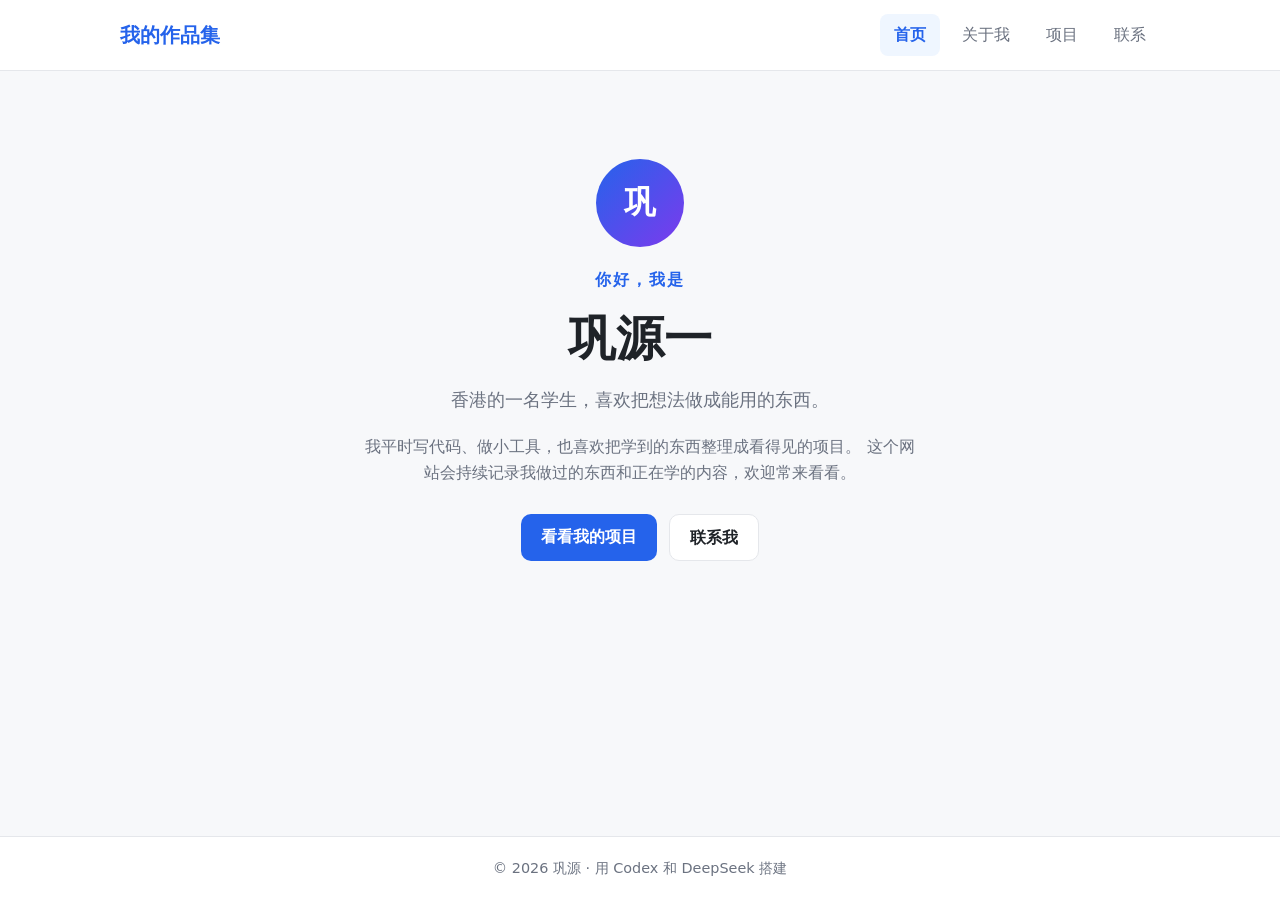
<file: index.html>
<!DOCTYPE html>
<html lang="zh-CN">
<head>
  <meta charset="UTF-8">
  <!-- 让页面在手机上正确缩放 -->
  <meta name="viewport" content="width=device-width, initial-scale=1.0">
  <title>首页 | 我的作品集</title>
  <link rel="stylesheet" href="style.css">
</head>
<body>
  <!-- 共用导航栏（四个页面结构一致，只有“当前页”高亮不同） -->
  <header class="site-header">
    <nav class="navbar">
      <a href="index.html" class="brand">我的作品集</a>

      <!-- 汉堡菜单按钮：手机端显示，点击后展开/收起菜单 -->
      <button class="menu-toggle" aria-label="打开菜单" aria-expanded="false">
        <span></span>
        <span></span>
        <span></span>
      </button>

      <ul class="nav-links">
        <li><a href="index.html" class="nav-link">首页</a></li>
        <li><a href="about.html" class="nav-link">关于我</a></li>
        <li><a href="projects.html" class="nav-link">项目</a></li>
        <li><a href="contact.html" class="nav-link">联系</a></li>
      </ul>
    </nav>
  </header>

  <main>
    <!-- 首屏：一句自我介绍 + 两个跳转按钮 -->
    <section class="hero">
      <!-- 头像占位：用首字代替，之后可换成真实照片 -->
      <div class="avatar" aria-hidden="true">巩</div>
      <p class="hero-eyebrow">你好，我是</p>
      <h1>巩源一</h1>
      <p class="hero-subtitle">香港的一名学生，喜欢把想法做成能用的东西。</p>
      <!-- 一段简短自我介绍 -->
      <p class="hero-intro">
        我平时写代码、做小工具，也喜欢把学到的东西整理成看得见的项目。
        这个网站会持续记录我做过的东西和正在学的内容，欢迎常来看看。
      </p>
      <div class="hero-actions">
        <a href="projects.html" class="btn btn-primary">看看我的项目</a>
        <a href="contact.html" class="btn btn-outline">联系我</a>
      </div>
    </section>
  </main>

  <footer class="site-footer">
    <p>© <span id="year"></span> 巩源 · 用 Codex 和 DeepSeek 搭建</p>
  </footer>

  <script src="script.js"></script>
</body>
</html>
</file>
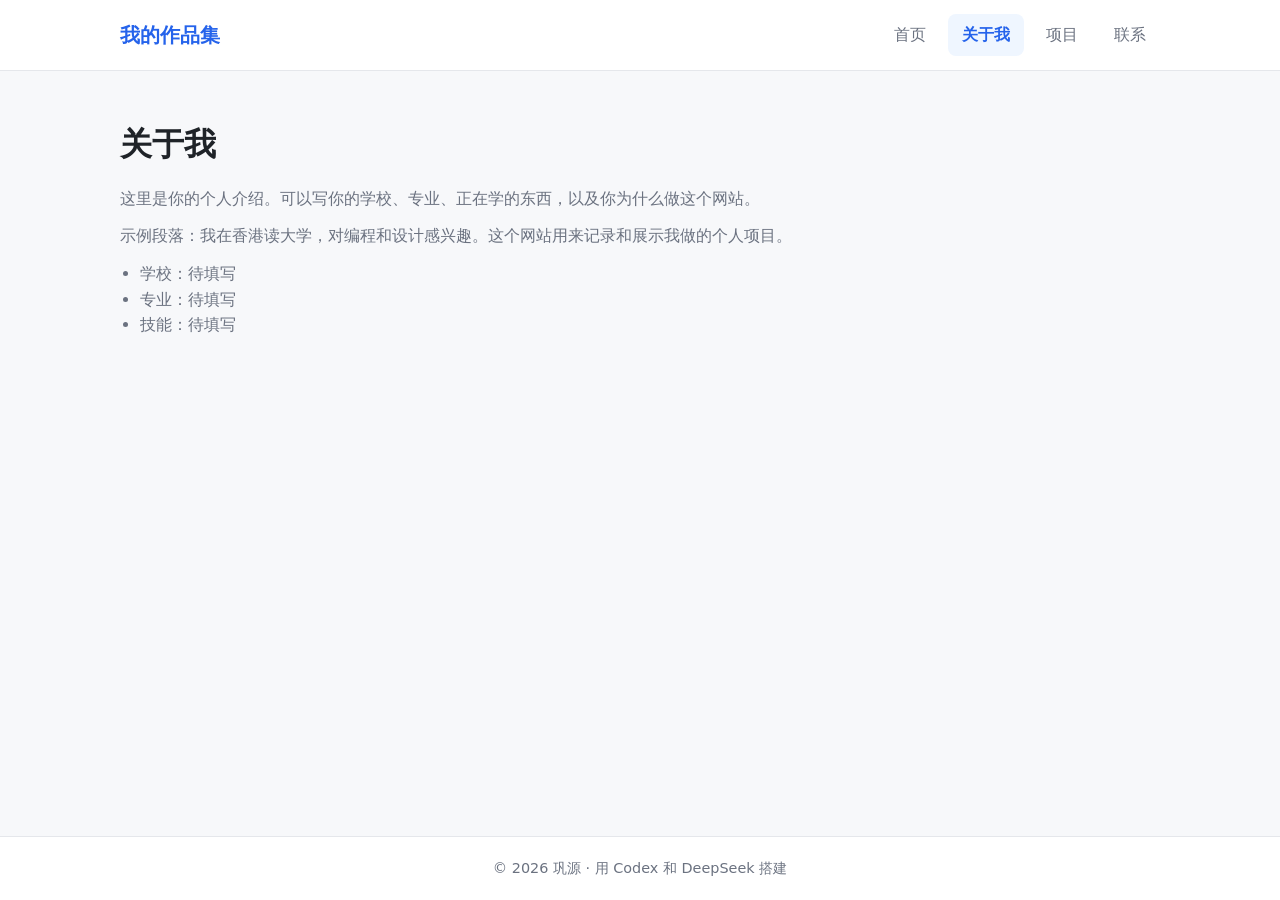
<file: about.html>
<!DOCTYPE html>
<html lang="zh-CN">
<head>
  <meta charset="UTF-8">
  <meta name="viewport" content="width=device-width, initial-scale=1.0">
  <title>关于我 | 我的作品集</title>
  <link rel="stylesheet" href="style.css">
</head>
<body>
  <header class="site-header">
    <nav class="navbar">
      <a href="index.html" class="brand">我的作品集</a>

      <button class="menu-toggle" aria-label="打开菜单" aria-expanded="false">
        <span></span>
        <span></span>
        <span></span>
      </button>

      <ul class="nav-links">
        <li><a href="index.html" class="nav-link">首页</a></li>
        <li><a href="about.html" class="nav-link">关于我</a></li>
        <li><a href="projects.html" class="nav-link">项目</a></li>
        <li><a href="contact.html" class="nav-link">联系</a></li>
      </ul>
    </nav>
  </header>

  <main>
    <!-- 关于我：占位内容，之后替换成真实经历 -->
    <section class="page">
      <h2>关于我</h2>
      <p>这里是你的个人介绍。可以写你的学校、专业、正在学的东西，以及你为什么做这个网站。</p>
      <p>示例段落：我在香港读大学，对编程和设计感兴趣。这个网站用来记录和展示我做的个人项目。</p>
      <ul>
        <li>学校：待填写</li>
        <li>专业：待填写</li>
        <li>技能：待填写</li>
      </ul>
    </section>
  </main>

  <footer class="site-footer">
    <p>© <span id="year"></span> 巩源 · 用 Codex 和 DeepSeek 搭建</p>
  </footer>

  <script src="script.js"></script>
</body>
</html>
</file>
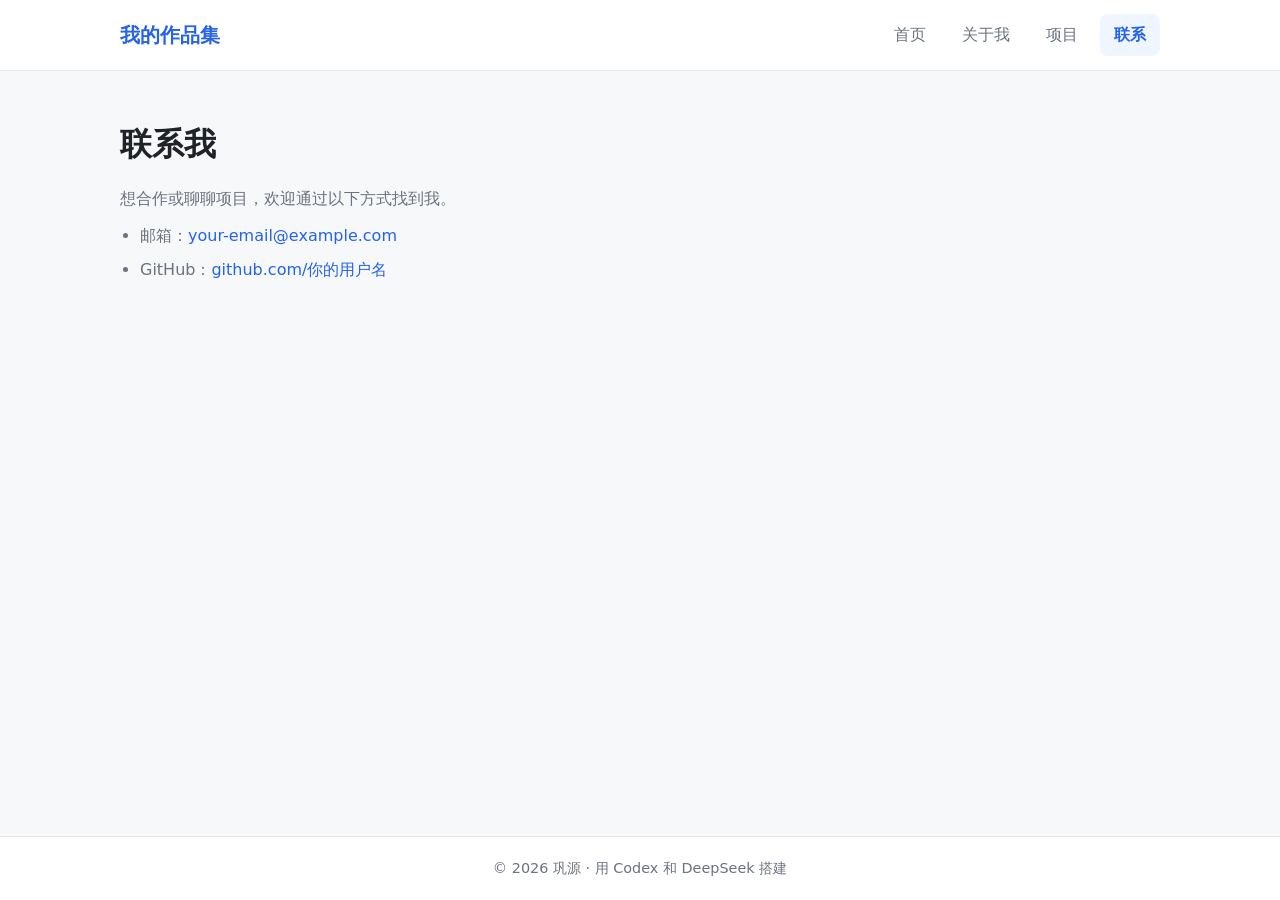
<file: contact.html>
<!DOCTYPE html>
<html lang="zh-CN">
<head>
  <meta charset="UTF-8">
  <meta name="viewport" content="width=device-width, initial-scale=1.0">
  <title>联系 | 我的作品集</title>
  <link rel="stylesheet" href="style.css">
</head>
<body>
  <header class="site-header">
    <nav class="navbar">
      <a href="index.html" class="brand">我的作品集</a>

      <button class="menu-toggle" aria-label="打开菜单" aria-expanded="false">
        <span></span>
        <span></span>
        <span></span>
      </button>

      <ul class="nav-links">
        <li><a href="index.html" class="nav-link">首页</a></li>
        <li><a href="about.html" class="nav-link">关于我</a></li>
        <li><a href="projects.html" class="nav-link">项目</a></li>
        <li><a href="contact.html" class="nav-link">联系</a></li>
      </ul>
    </nav>
  </header>

  <main>
    <!-- 联系：先放占位链接，之后替换成真实联系方式 -->
    <section class="page">
      <h2>联系我</h2>
      <p>想合作或聊聊项目，欢迎通过以下方式找到我。</p>
      <ul class="contact-list">
        <li>邮箱：<a href="mailto:your-email@example.com">your-email@example.com</a></li>
        <li>GitHub：<a href="https://github.com/你的用户名">github.com/你的用户名</a></li>
      </ul>
    </section>
  </main>

  <footer class="site-footer">
    <p>© <span id="year"></span> 巩源 · 用 Codex 和 DeepSeek 搭建</p>
  </footer>

  <script src="script.js"></script>
</body>
</html>
</file>
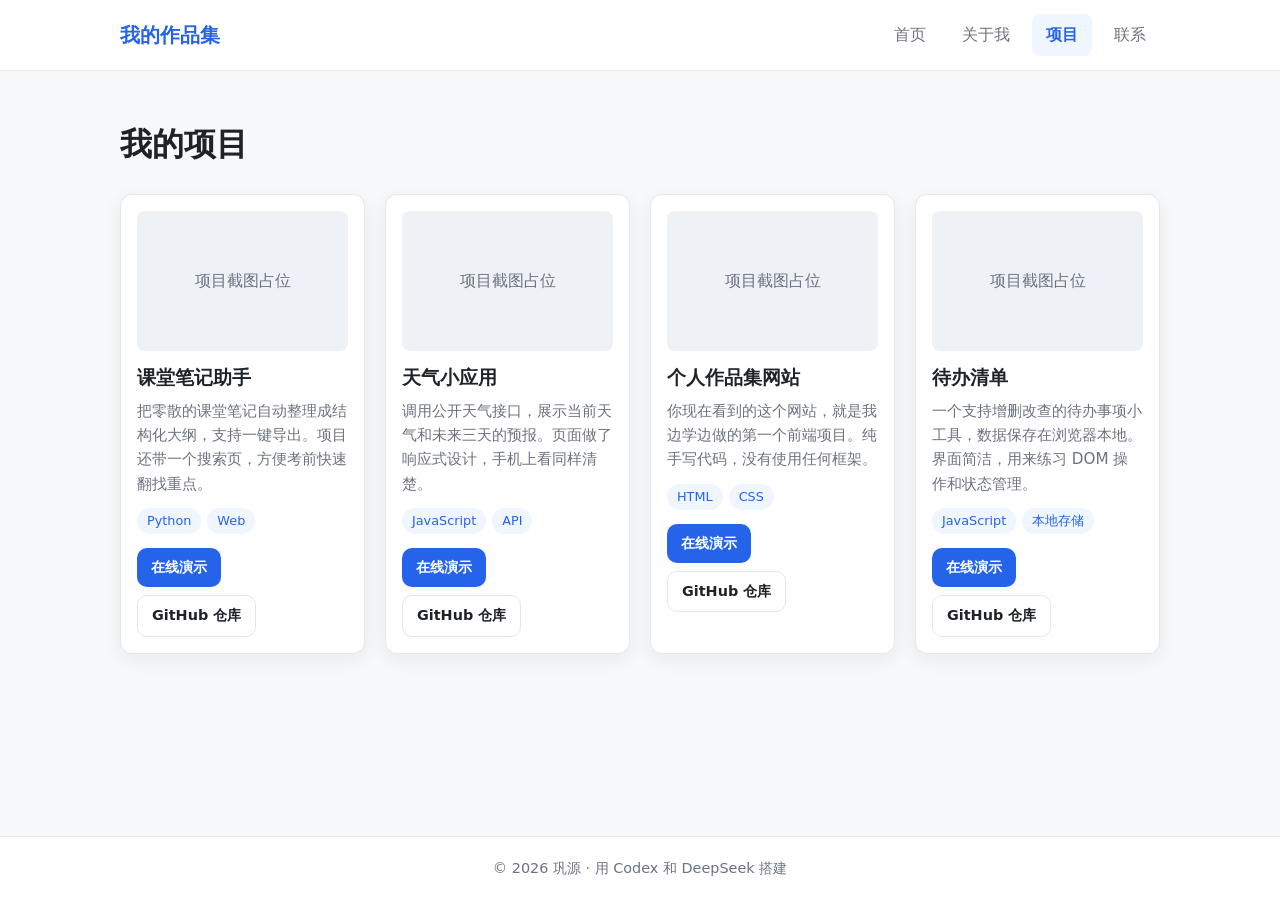
<file: projects.html>
<!DOCTYPE html>
<html lang="zh-CN">
<head>
  <meta charset="UTF-8">
  <meta name="viewport" content="width=device-width, initial-scale=1.0">
  <title>项目 | 我的作品集</title>
  <link rel="stylesheet" href="style.css">
</head>
<body>
  <header class="site-header">
    <nav class="navbar">
      <a href="index.html" class="brand">我的作品集</a>

      <button class="menu-toggle" aria-label="打开菜单" aria-expanded="false">
        <span></span>
        <span></span>
        <span></span>
      </button>

      <ul class="nav-links">
        <li><a href="index.html" class="nav-link">首页</a></li>
        <li><a href="about.html" class="nav-link">关于我</a></li>
        <li><a href="projects.html" class="nav-link">项目</a></li>
        <li><a href="contact.html" class="nav-link">联系</a></li>
      </ul>
    </nav>
  </header>

  <main>
    <!-- 项目列表：先用示例卡片占位，之后替换为真实项目 -->
    <section class="page">
      <h2>我的项目</h2>
      <div class="project-grid">
        <article class="project-card">
          <div class="project-thumb">项目截图占位</div>
          <h3>课堂笔记助手</h3>
          <p>把零散的课堂笔记自动整理成结构化大纲，支持一键导出。项目还带一个搜索页，方便考前快速翻找重点。</p>
          <div class="tags"><span class="tag">Python</span><span class="tag">Web</span></div>
          <div class="project-links">
            <a href="#" class="btn btn-primary">在线演示</a>
            <a href="#" class="btn btn-outline">GitHub 仓库</a>
          </div>
        </article>

        <article class="project-card">
          <div class="project-thumb">项目截图占位</div>
          <h3>天气小应用</h3>
          <p>调用公开天气接口，展示当前天气和未来三天的预报。页面做了响应式设计，手机上看同样清楚。</p>
          <div class="tags"><span class="tag">JavaScript</span><span class="tag">API</span></div>
          <div class="project-links">
            <a href="#" class="btn btn-primary">在线演示</a>
            <a href="#" class="btn btn-outline">GitHub 仓库</a>
          </div>
        </article>

        <article class="project-card">
          <div class="project-thumb">项目截图占位</div>
          <h3>个人作品集网站</h3>
          <p>你现在看到的这个网站，就是我边学边做的第一个前端项目。纯手写代码，没有使用任何框架。</p>
          <div class="tags"><span class="tag">HTML</span><span class="tag">CSS</span></div>
          <div class="project-links">
            <a href="#" class="btn btn-primary">在线演示</a>
            <a href="#" class="btn btn-outline">GitHub 仓库</a>
          </div>
        </article>

        <article class="project-card">
          <div class="project-thumb">项目截图占位</div>
          <h3>待办清单</h3>
          <p>一个支持增删改查的待办事项小工具，数据保存在浏览器本地。界面简洁，用来练习 DOM 操作和状态管理。</p>
          <div class="tags"><span class="tag">JavaScript</span><span class="tag">本地存储</span></div>
          <div class="project-links">
            <a href="#" class="btn btn-primary">在线演示</a>
            <a href="#" class="btn btn-outline">GitHub 仓库</a>
          </div>
        </article>
      </div>
    </section>
  </main>

  <footer class="site-footer">
    <p>© <span id="year"></span> 巩源 · 用 Codex 和 DeepSeek 搭建</p>
  </footer>

  <script src="script.js"></script>
</body>
</html>
</file>
<file: style.css>
/* ============================================
   全局变量：颜色、圆角、阴影统一管理
   ============================================ */
:root {
  --bg: #f7f8fa;            /* 页面背景 */
  --surface: #ffffff;       /* 卡片/导航背景 */
  --text: #1f2328;          /* 主文字 */
  --text-muted: #6b7280;    /* 次要文字 */
  --primary: #2563eb;       /* 主色调（按钮、高亮） */
  --primary-dark: #1d4ed8;  /* 主色调深色（悬停） */
  --border: #e5e7eb;        /* 边框 */
  --radius: 12px;           /* 圆角 */
  --shadow: 0 6px 20px rgba(0, 0, 0, 0.06);
}

/* 基础重置 */
* {
  margin: 0;
  padding: 0;
  box-sizing: border-box;
}

body {
  font-family: system-ui, -apple-system, "Segoe UI", "Microsoft YaHei", sans-serif;
  background: var(--bg);
  color: var(--text);
  line-height: 1.6;
  /* 让 footer 始终贴在底部 */
  min-height: 100vh;
  display: flex;
  flex-direction: column;
}

main {
  flex: 1;                 /* 撑满剩余空间 */
  width: 100%;
  max-width: 1080px;
  margin: 0 auto;
  padding: 48px 20px;
}

a {
  color: inherit;
  text-decoration: none;
}

/* ============================================
   导航栏
   ============================================ */
.site-header {
  background: var(--surface);
  border-bottom: 1px solid var(--border);
  position: sticky;         /* 滚动时导航保持可见 */
  top: 0;
  z-index: 10;
}

.navbar {
  max-width: 1080px;
  margin: 0 auto;
  padding: 14px 20px;
  display: flex;
  align-items: center;
  justify-content: space-between;
}

.brand {
  font-size: 1.25rem;
  font-weight: 700;
  color: var(--primary);
}

/* 导航链接列表：桌面端横向排列 */
.nav-links {
  list-style: none;
  display: flex;
  gap: 8px;
}

.nav-link {
  display: block;
  padding: 8px 14px;
  border-radius: 8px;
  color: var(--text-muted);
  transition: color 0.15s, background 0.15s;
}

.nav-link:hover {
  color: var(--text);
  background: #f1f5f9;
}

/* 当前页面的链接高亮（由 script.js 加上 active 类） */
.nav-link.active {
  color: var(--primary);
  background: #eff6ff;
  font-weight: 600;
}

/* 汉堡按钮：默认隐藏，手机端显示 */
.menu-toggle {
  display: none;
  flex-direction: column;
  justify-content: center;
  gap: 5px;
  width: 42px;
  height: 42px;
  padding: 10px;
  background: transparent;
  border: 1px solid var(--border);
  border-radius: 8px;
  cursor: pointer;
}

.menu-toggle span {
  display: block;
  height: 2px;
  width: 100%;
  background: var(--text);
  border-radius: 2px;
  transition: transform 0.2s, opacity 0.2s;
}

/* ============================================
   首页首屏
   ============================================ */
.hero {
  text-align: center;
  padding: 40px 0 48px;
}

.hero-eyebrow {
  color: var(--primary);
  font-weight: 600;
  letter-spacing: 2px;
}

/* 头像占位：圆形 + 首字，之后可替换成真实照片 */
.avatar {
  width: 88px;
  height: 88px;
  border-radius: 50%;
  background: linear-gradient(135deg, var(--primary), #7c3aed);
  color: #fff;
  display: flex;
  align-items: center;
  justify-content: center;
  font-size: 2rem;
  font-weight: 700;
  margin: 0 auto 20px;
}

.hero h1 {
  font-size: 3rem;
  margin: 8px 0 8px;
}

.hero-subtitle {
  color: var(--text-muted);
  font-size: 1.15rem;
  max-width: 520px;
  margin: 0 auto 20px;
}

/* 简短自我介绍段落 */
.hero-intro {
  color: var(--text-muted);
  max-width: 560px;
  margin: 0 auto 28px;
  font-size: 1rem;
}

.hero-actions {
  display: flex;
  gap: 12px;
  justify-content: center;
  flex-wrap: wrap;
}

/* ============================================
   按钮
   ============================================ */
.btn {
  display: inline-block;
  padding: 10px 20px;
  border-radius: 10px;
  font-weight: 600;
  transition: background 0.15s, color 0.15s, border-color 0.15s;
}

.btn-primary {
  background: var(--primary);
  color: #fff;
}

.btn-primary:hover {
  background: var(--primary-dark);
}

.btn-outline {
  border: 1px solid var(--border);
  color: var(--text);
  background: var(--surface);
}

.btn-outline:hover {
  border-color: var(--primary);
  color: var(--primary);
}

/* ============================================
   通用内容页
   ============================================ */
.page h2 {
  font-size: 2rem;
  margin-bottom: 16px;
}

.page p {
  color: var(--text-muted);
  margin-bottom: 12px;
}

.page ul {
  margin: 12px 0 0 20px;
  color: var(--text-muted);
}

.contact-list li {
  margin-bottom: 8px;
}

.contact-list a {
  color: var(--primary);
}

/* ============================================
   项目卡片网格
   ============================================ */
.project-grid {
  display: grid;
  grid-template-columns: repeat(auto-fill, minmax(240px, 1fr));
  gap: 20px;
  margin-top: 24px;
}

.project-card {
  background: var(--surface);
  border: 1px solid var(--border);
  border-radius: var(--radius);
  padding: 16px;
  box-shadow: var(--shadow);
  transition: transform 0.15s, box-shadow 0.15s;
}

.project-card:hover {
  transform: translateY(-5px);
  box-shadow: 0 10px 24px rgba(0, 0, 0, 0.1);
}

.project-thumb {
  height: 140px;
  background: #eef2f7;
  border-radius: 8px;
  display: flex;
  align-items: center;
  justify-content: center;
  color: var(--text-muted);
  margin-bottom: 12px;
}

.project-card h3 {
  margin-bottom: 6px;
}

.project-card p {
  color: var(--text-muted);
  font-size: 0.95rem;
  margin-bottom: 12px;
}

/* 技术标签 */
.tags {
  display: flex;
  flex-wrap: wrap;
  gap: 6px;
  margin-bottom: 14px;
}

.tag {
  font-size: 0.8rem;
  padding: 3px 10px;
  border-radius: 999px;
  background: #eff6ff;
  color: var(--primary);
}

.project-links {
  display: flex;
  gap: 8px;
  flex-wrap: wrap;
}

.project-links .btn {
  padding: 8px 14px;
  font-size: 0.9rem;
}

/* ============================================
   页脚
   ============================================ */
.site-footer {
  border-top: 1px solid var(--border);
  background: var(--surface);
  text-align: center;
  padding: 20px;
  color: var(--text-muted);
  font-size: 0.9rem;
}

/* ============================================
   手机端（宽度 ≤ 768px）
   ============================================ */
@media (max-width: 768px) {
  .menu-toggle {
    display: flex;              /* 手机端显示汉堡按钮 */
  }

  /* 导航链接默认收起，变成下拉面板 */
  .nav-links {
    position: absolute;
    top: 100%;
    left: 0;
    right: 0;
    flex-direction: column;
    background: var(--surface);
    border-bottom: 1px solid var(--border);
    padding: 8px 16px;
    display: none;              /* 默认隐藏 */
  }

  /* script.js 会给 header 加 menu-open 类，展开菜单 */
  .site-header.menu-open .nav-links {
    display: flex;
  }

  .nav-link {
    padding: 12px 14px;
  }

  .hero h1 {
    font-size: 2.2rem;
  }
}
</file>
